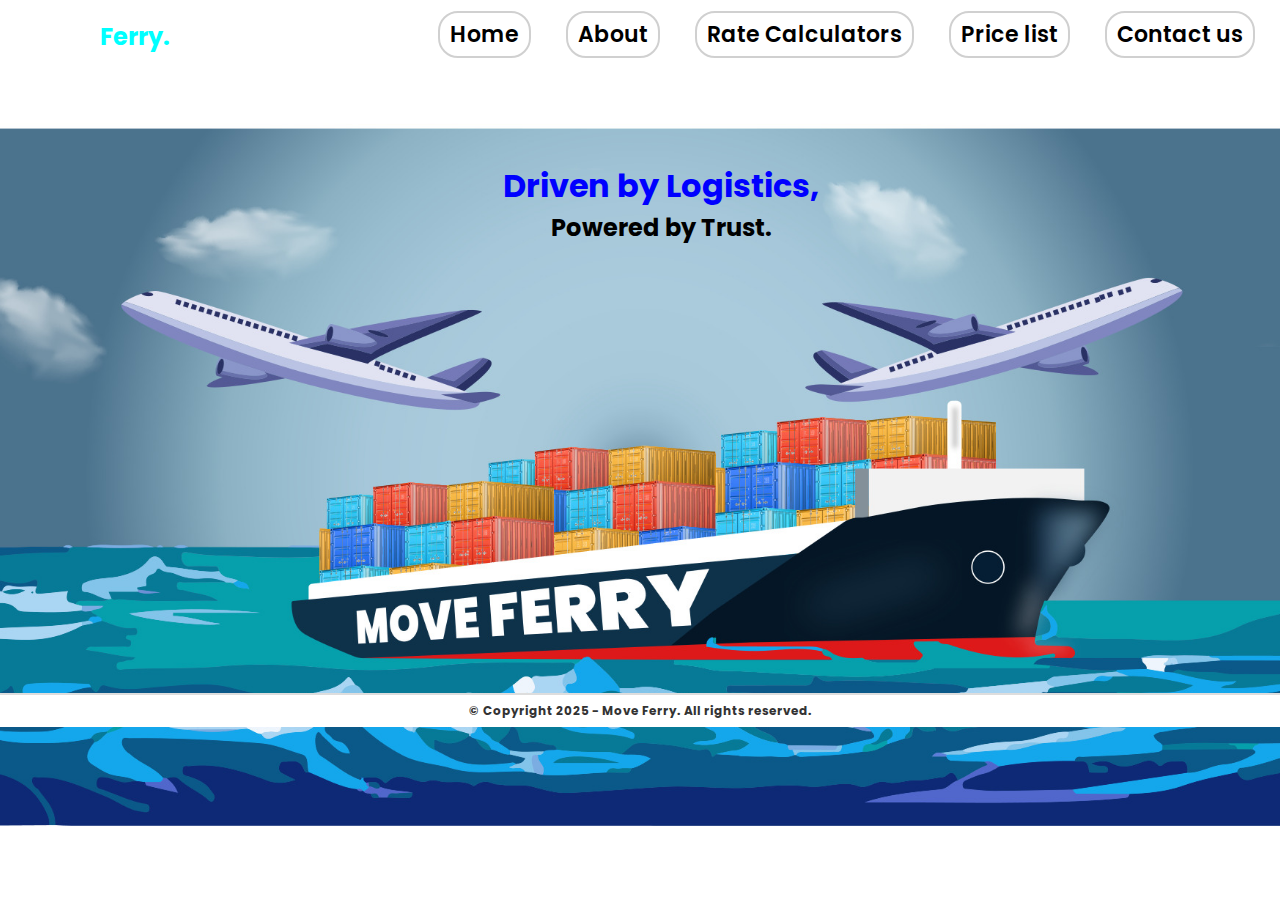
<file: index.html>
<!DOCTYPE html>
<html lang="en">
<head>
    <meta charset="UTF-8">
    <meta name="viewport" content="width=device-width, initial-scale=1.0">
    <title>Move Ferry-Home</title>
    <link rel="stylesheet" href="style.css">
    <link rel="icon" href="moveferry-logo.jpg" type="">
    <script src="script.js"></script>
    <link rel="preconnect" href="https://fonts.googleapis.com">
<link rel="preconnect" href="https://fonts.gstatic.com" crossorigin>
<link href="https://fonts.googleapis.com/css2?family=Poppins:ital,wght@0,100;0,200;0,300;0,400;0,500;0,600;0,700;0,800;0,900;1,100;1,200;1,300;1,400;1,500;1,600;1,700;1,800;1,900&display=swap" rel="stylesheet">
</head>
<body>
    <nav>
       <h1> Move<span>Ferry.</span></h1>
       
        <ul>
            <a href="index.html"><li>Home </li></a>
          <a href="about.html">   <li>About</li></a>
          <a href="">  <li>Rate Calculators</li></a>
          <a href="">  <li>Price list</li></a>
          <a href="contact.html">  <li>Contact us</li></a>
          
        </ul>
    </nav><div class="big-body-box">
    <div class="body-box">
        <h1>Driven by Logistics,</h1>
        <h3>Powered by Trust.</h3>
    </div>
</div>
    <div class="footerbox">
    <footer>
        <h3>© Copyright 2025 - Move Ferry. All rights reserved.</h3>
    </footer>
</div>
</body
</file>
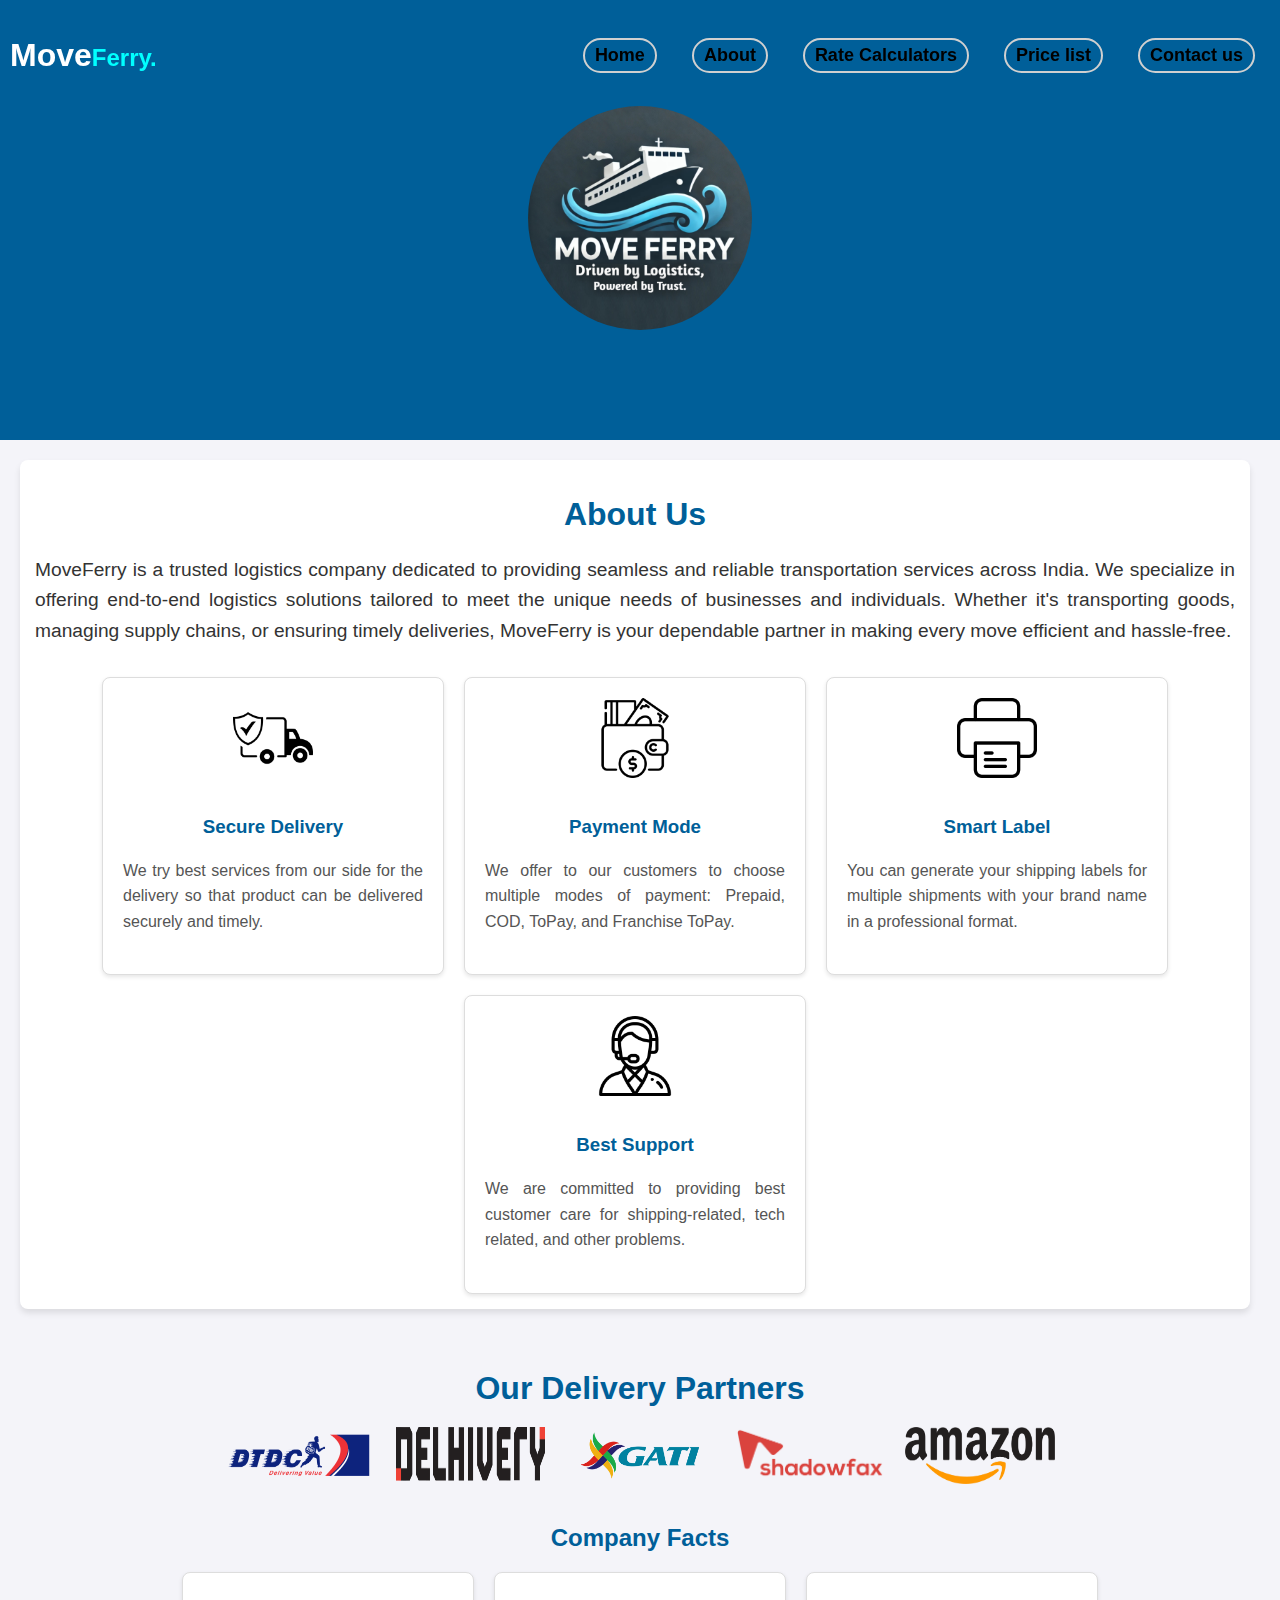
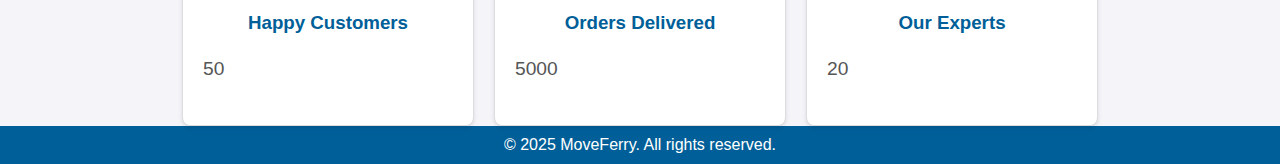
<file: about.html>
<!DOCTYPE html>
<html lang="en">
<head>
    <meta charset="UTF-8">
    <meta name="viewport" content="width=device-width, initial-scale=1.0">
    <title>About - MoveFerry</title>
    <link rel="stylesheet" href="about.css">
    <link rel="icon" href="moveferry-logo.jpg" type="image/jpeg">
</head>
<body>

    <header>
        <nav>
            <h1> Move<span>Ferry.</span></h1>

            <!-- Mobile menu toggle button -->
            <button class="menu-toggle" aria-label="Toggle Menu">&#9776;</button>
            
            <ul class="nav-links">
                <a href="index.html"><li>Home</li></a>
                <a href="about.html"><li>About</li></a>
                <a href=""><li>Rate Calculators</li></a>
                <a href=""><li>Price list</li></a>
                <a href="contact.html"><li>Contact us</li></a>
            </ul>
        </nav>
        <img src="moveferry-logo.jpg" alt="MoveFerry Logo">
        <h1>MoveFerry</h1>
    </header>

    <div class="container">
        <h1>About Us</h1>
        <p>
            MoveFerry is a trusted logistics company dedicated to providing seamless and reliable transportation services across India. We specialize in offering end-to-end logistics solutions tailored to meet the unique needs of businesses and individuals. Whether it's transporting goods, managing supply chains, or ensuring timely deliveries, MoveFerry is your dependable partner in making every move efficient and hassle-free.
        </p>

        <div class="cards">
            <div class="card">
                <img src="secure-delivery-icon.png" alt="Secure Delivery">
                <h3>Secure Delivery</h3>
                <p>We try best services from our side for the delivery so that product can be delivered securely and timely.</p>
            </div>
            <div class="card">
                <img src="wallet.png" alt="Payment Mode">
                <h3>Payment Mode</h3>
                <p>We offer to our customers to choose multiple modes of payment: Prepaid, COD, ToPay, and Franchise ToPay.</p>
            </div>
            <div class="card">
                <img src="printer.png" alt="Smart Lable">
                <h3>Smart Label</h3>
                <p>You can generate your shipping labels for multiple shipments with your brand name in a professional format.</p>
            </div>
            <div class="card">
                <img src="support.png" alt="Best Support">
                <h3>Best Support</h3>
                <p>We are committed to providing best customer care for shipping-related, tech related, and other problems.</p>
            </div>
        </div>
    </div>

    <div class="carousel">
        <h1>Our Delivery Partners</h1>
        <div class="carousel-track">
            <img src="DTDC-logo.png" alt="DTDC">
            <img src="Delhivery-logo.png" alt="Delhivery">
            <img src="gati-2-logo.png" alt="Gati">
            <img src="shadowfax-logo.webp" alt="Shadowfax">
            <img src="amazon-logo.webp" alt="Amazon">
        </div>
    </div>

    <h2>Company Facts</h2>
    <div class="facts">
        <div class="fact-card">
            <h3>Happy Customers</h3>
            <p>50</p>
        </div>
        <div class="fact-card">
            <h3>Orders Delivered</h3>
            <p>5000</p>
        </div>
        <div class="fact-card">
            <h3>Our Experts</h3>
            <p>20</p>
        </div>
    </div>

    <footer>
        &copy; 2025 MoveFerry. All rights reserved.
    </footer>

    <script>
        // Mobile menu toggle functionality
        const menuButton = document.querySelector('.menu-toggle');
        const navLinks = document.querySelector('.nav-links');

        menuButton.addEventListener('click', () => {
            // Toggle the 'active' class on the <ul> for mobile navigation
            navLinks.classList.toggle('active');
        });
    </script>
</body>
</html>
</file>
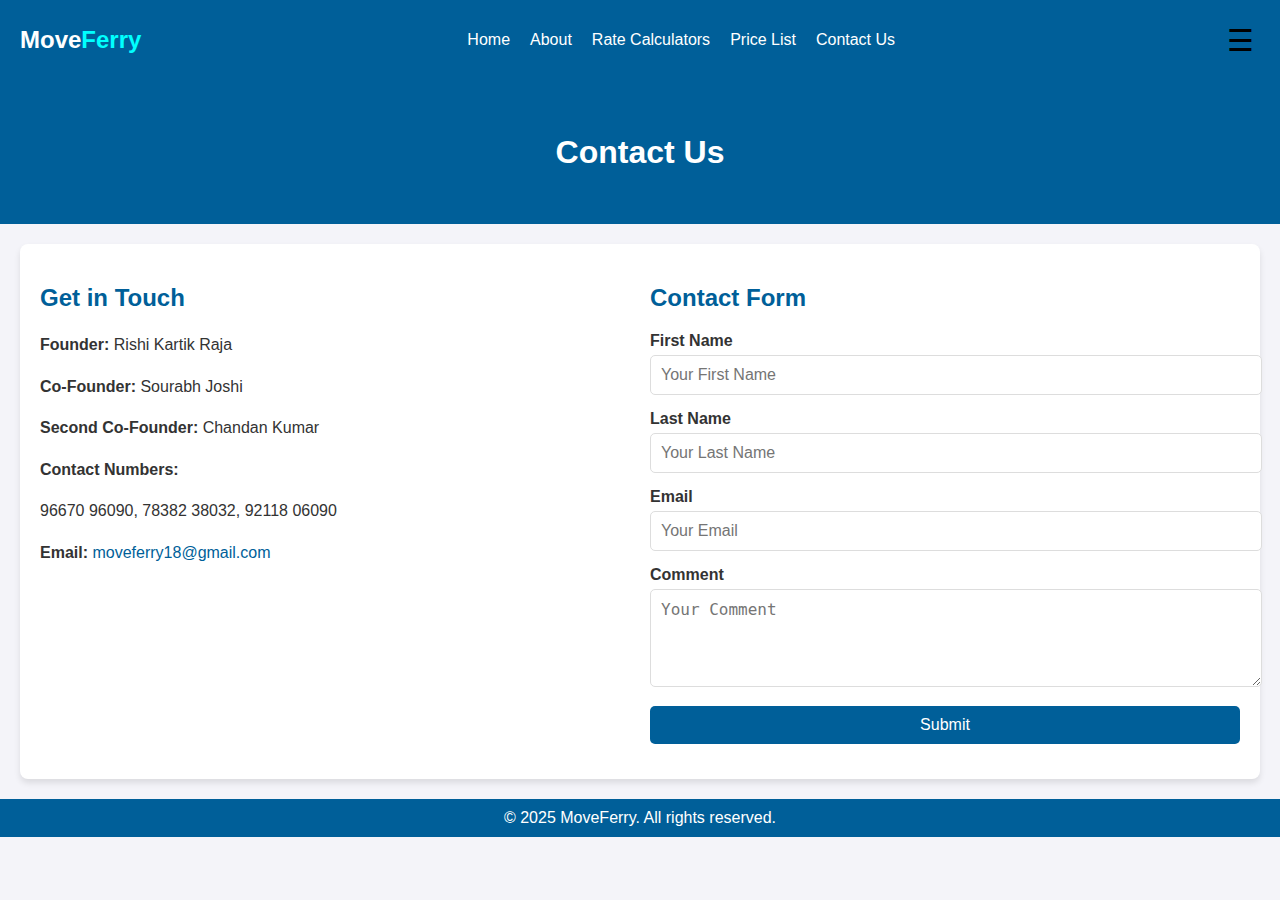
<file: contact.html>
<!DOCTYPE html>
<html lang="en">
<head>
    <meta charset="UTF-8">
    <meta name="viewport" content="width=device-width, initial-scale=1.0">
    <title>Contact Us - MoveFerry</title>
    <link rel="stylesheet" href="contact.css">
    <script defer src="script.js"></script>
    <style>
       
    </style>
</head>
<body>
    <!-- Navigation Bar -->
    <nav>
        <h1>Move<span>Ferry</span></h1>
        <ul class="nav-links">
            <li><a href="index.html">Home</a></li>
            <li><a href="about.html">About</a></li>
            <li><a href="rate-calculator.html">Rate Calculators</a></li>
            <li><a href="price-list.html">Price List</a></li>
            <li><a href="contact.html">Contact Us</a></li>
        </ul>
        <button class="menu-toggle"></button>
    </nav>

    <!-- Contact Section -->
    <header>
        <h1>Contact Us</h1>
    </header>

    <main>
        <div class="contact-container">
            <div class="contact-info">
                <h2>Get in Touch</h2>
                <p><strong>Founder:</strong> Rishi Kartik Raja</p>
                <p><strong>Co-Founder:</strong> Sourabh Joshi</p>
                <p><strong>Second Co-Founder:</strong> Chandan Kumar</p>

                <p><strong>Contact Numbers:</strong></p>
                <p>96670 96090, 78382 38032, 92118 06090</p>

                <p><strong>Email:</strong> <a href="mailto:moveferry18@gmail.com">moveferry18@gmail.com</a></p>
            </div>

            <div class="contact-form">
                <h2>Contact Form</h2>
                <form action="https://formsubmit.co/moveferry18@gmail.com" method="POST">
                    <label for="first-name">First Name</label>
                    <input type="text" id="first-name" name="first_name" placeholder="Your First Name" required>

                    <label for="last-name">Last Name</label>
                    <input type="text" id="last-name" name="last_name" placeholder="Your Last Name" required>

                    <label for="email">Email</label>
                    <input type="email" id="email" name="email" placeholder="Your Email" required>

                    <label for="comment">Comment</label>
                    <textarea id="comment" name="comment" rows="4" placeholder="Your Comment" required></textarea>

                    <button type="submit">Submit</button>
                </form>
            </div>
        </div>
    </main>

    <!-- Footer -->
    <footer>
        &copy; 2025 MoveFerry. All rights reserved.
    </footer>
    <script>
        document.addEventListener('DOMContentLoaded', () => {
    const menuToggle = document.querySelector('.menu-toggle');
    const navLinks = document.querySelector('.nav-links');

    menuToggle.addEventListener('click', () => {
        navLinks.classList.toggle('active');
    });
});

    </script>
</body>
</html>
</file>
<file: style.css>
/* Import Google Font */
@import url('https://fonts.googleapis.com/css2?family=Poppins:ital,wght@0,100;0,200;0,300;0,400;0,500;0,600;0,700;0,800;0,900;1,100;1,200;1,300;1,400;1,500;1,600;1,700;1,800;1,900&display=swap');

/* General reset and font styling */
* {
    font-family: 'Poppins', sans-serif;
    margin: 0;
    padding: 0;
    box-sizing: border-box;
}

/* Body styling */
body {
    background-image: url(move\ ferry.jpg\ \(1\).jpg);
    margin: 0;
    background-position: center;
    background-size: 110%;
    background-repeat: no-repeat;
    background-attachment: fixed;
}

/* Navigation bar styling */
nav {
    display: flex;
    justify-content: space-between;
    align-items: center;
    background-color: rgba(255, 255, 255, 0.129);
    padding: 10px;
    position: sticky;
    top: 0;
    z-index: 100;
}

nav h1 span {
    color: rgb(0, 255, 255);
    font-size: x-large;
}

nav h1 {
    color: white;
    font-size: xx-large;
}

ul {
    display: flex;
    list-style: none;
    padding: 0;
    margin-right: 15px;
    transition: max-height 0.3s ease-in-out;
}
ul.active {
    display: block;
    max-height: 500px; 
}


ul a {
    text-decoration: none;
}

li {
    color: black;
    font-size: 14px;
    margin-left: 35px;
    padding: 5px 10px;
    font-size: 22px;
    background-color: #f4f4f400;
    border: 2px solid #d0d0d0;
    border-radius: 20px;
    transition: background-color 0.3s ease, transform 0.2s ease;
    cursor: pointer;
    text-align: center;
    font-weight: 600;
}

li:hover {
    background-color: #ddd;
    transform: scale(1.3);
}

ul a {
    text-decoration: none;
    color: inherit;
    display: block;
}

/* Body content box */
.body-box {
    display: flex;
    justify-content: center;
    align-items: center;
    flex-direction: column;
    margin-top: 94px;
    margin-left: 42px;
}

.body-box h1 {
    font-size: xx-large;
    text-align: center;
    color: blue;
}

.body-box h3 {
    font-size: x-large;
    text-align: center;
}

/* Footer styling */
footer {
    background-color: white;
    display: flex;
    flex-direction: column;
    justify-content: center;
    align-items: center;
    margin-top: 28em;
    padding: 7px;
    border-top: 2px solid #ddd;
}

footer h3 {
    color: #333;
    font-size: 12px;
    text-align: center;
}

/* Responsive design */
/* Responsive design for portrait orientation (phones and tablets) */
@media screen and (max-width: 768px) and (orientation: portrait) {
    nav {
        flex-direction: column;
        text-align: center;
    }

    body {
        background-color: black;
    }

    nav h1 {
        font-size: 24px;
    }

    ul {
        flex-direction: column;
        margin-top: 10px;
        display: none;
        width: 100%;
        text-align: center;
    }

    ul.active {
        display: block;
    }

    li {
        font-size: 18px;
        margin: 5px 0;
        color: white;
    }

    .body-box {
        margin-left: 0;
        padding: 20px;
    }

    .body-box h1 {
        font-size: 24px;
    }

    .body-box h3 {
        font-size: 20px;
    }

    footer {
        margin-top: 15em;
        padding: 10px;
    }

    footer h3 {
        font-size: 14px;
    }
}

/* Additional rule to prevent styling on landscape orientations */
@media screen and (min-width: 769px) or (orientation: landscape) {
    ul {
        display: flex !important; /* Force display to flex for larger or landscape devices */
    }

    body {
        background-color: initial;
    }

    li {
        color: initial;
    }
}
/* Responsive design for portrait orientation (phones and tablets) */
@media screen and (max-width: 768px) and (orientation: portrait) {
    nav button {
        display: block; /* Show the hamburger menu in portrait mode */
    }

    ul {
        display: none;
        width: 100%;
        text-align: center;
    }

    ul.active {
        display: block;
    }
}

/* Hide hamburger menu button in landscape orientation */
@media screen and (orientation: landscape) {
    nav button {
        display: none; /* Hide the hamburger menu in landscape mode */
    }

    ul {
        display: flex !important; /* Ensure the navigation menu is visible in landscape mode */
    }
}
</file>
<file: about.css>
body {
    font-family: Arial, sans-serif;
    margin: 0;
    padding: 0;
    background-color: #f4f4f9;
    color: #333;
}

nav {
    display: flex;
    justify-content: space-between;
    align-items: center;
    margin-bottom: 10px;
    padding: 0;
    position: sticky;
    top: 0;
    z-index: 100;
}

nav h1 span {
    color: rgb(0, 255, 255);
    font-size: x-large;
}

nav h1 {
    color: white;
    font-size: xx-large;
    margin-left: 10px;
}

ul.nav-links {
    display: flex;
    list-style: none;
    padding: 0;
    margin-right: 25px;
}

ul a {
    text-decoration: none;
}

li {
    color: black;
    font-size: 14px;
    margin-left: 35px;
    padding: 5px 10px;
    font-size: 22px;
    background-color: #f4f4f400;
    border: 2px solid #d0d0d0;
    border-radius: 20px;
    transition: background-color 0.3s ease, transform 0.2s ease;
    cursor: pointer;
    text-align: center;
    font-weight: 600;
}

li:hover {
    background-color: #ddd;
    transform: scale(1.3);
}

ul a {
    text-decoration: none;
    color: inherit;
    display: block;
}

header {
    background-color: #005f99;
    color: white;
    padding: 1em 0;
    text-align: center;
}

header img {
    width: 14em;
    border-radius: 50%;
    margin-bottom: 10px;
}

.container {
    max-width: 1200px;
    margin: 20px auto;
    padding: 20px;
    background: white;
    border-radius: 8px;
    box-shadow: 0 4px 6px rgba(0, 0, 0, 0.1);
}

h1 {
    color: #005f99;
    text-align: center;
}

h2 {
    color: #005f99;
    text-align: center;
    margin-top: 40px;
}

p {
    font-size: 1.2em;
    line-height: 1.6;
    margin: 20px 0;
    text-align: justify;
}

.facts {
    display: flex;
    justify-content: center;
    flex-wrap: wrap;
    gap: 20px;
    margin-top: 20px;
}

.fact-card {
    background: #fff;
    border: 1px solid #ddd;
    border-radius: 8px;
    box-shadow: 0 2px 4px rgba(0, 0, 0, 0.1);
    width: 250px;
    text-align: center;
    padding: 20px;
}

.fact-card h3 {
    color: #005f99;
    margin-bottom: 10px;
}

.fact-card p {
    font-size: 1.2em;
    color: #555;
}

.cards {
    display: flex;
    flex-wrap: wrap;
    gap: 20px;
    justify-content: center;
    margin-top: 30px;
}

.card {
    background: #fff;
    border: 1px solid #ddd;
    border-radius: 8px;
    box-shadow: 0 2px 4px rgba(0, 0, 0, 0.1);
    width: 300px;
    text-align: center;
    padding: 20px;
}

.card img {
    width: 80px;
    height: auto;
    margin-bottom: 15px;
}

.card h3 {
    color: #005f99;
    margin-bottom: 10px;
}

.card p {
    font-size: 1em;
    color: #555;
}

.carousel {
    margin: 40px auto;
    text-align: center;
    overflow: hidden;
    position: relative;
    max-width: 100%;
}

.carousel h1 {
    margin-bottom: 20px;
    color: #005f99;
}

.carousel-track {
    display: flex;
    transition: transform 0.5s ease;
    justify-content: center;
}

.carousel img {
    width: 150px;
    height: auto;
    margin: 0 10px;
}

footer {
    background-color: #005f99;
    color: white;
    text-align: center;
    padding: 10px 0;
    position: fixed;
    bottom: 0;
    width: 100%;
}

/* Desktop and Larger Layout */
@media (min-width: 1024px) {
    nav {
        flex-direction: row;
        justify-content: space-between;
        align-items: center;
    }

    ul.nav-links {
        display: flex;
        margin-right: 25px;
    }

    .menu-toggle {
        display: none; /* Hide the hamburger menu on larger screens */
    }

    li {
        font-size: 18px;
        margin-left: 35px;
    }

    header img {
        width: 14em;
    }

    .container {
        margin: 20px;
        padding: 15px;
    }

    .cards {
        flex-direction: row;
        align-items: center;
    }

    .card {
        width: 300px;
    }

    footer {
        position: static;
    }
}

/* Mobile and Tablet Layout (Small screens) */
@media (max-width: 1024px) {
    nav {
        flex-direction: column;
        text-align: center;
        padding: 15px;
    }

    nav h1 {
        font-size: 26px;
    }

    ul.nav-links {
        display: none;
        flex-direction: column;
        margin-top: 10px;
    }

    li {
        font-size: 18px;
        margin: 5px 0;
    }

    header img {
        width: 10em;
    }

    .container {
        margin: 20px;
        padding: 15px;
    }

    .cards {
        flex-direction: column;
        align-items: center;
    }

    .card {
        width: 80%;
        margin-bottom: 20px;
    }

    .carousel img {
        width: 120px;
    }

    footer {
        position: static;
        margin-top: 20px;
    }

    /* Mobile Menu Toggle */
    .menu-toggle {
        display: block;
        font-size: 30px;
        background: none;
        border: none;
        color: white;
        cursor: pointer;
        margin-top: 10px;
    }

    ul.nav-links.active {
        display: flex; /* Show the menu when active */
    }
}
</file>
<file: contact.css>
/* General Styles */
 body {
    font-family: Arial, sans-serif;
    margin: 0;
    padding: 0;
    background-color: #f4f4f9;
    color: #333;
}

nav {
    display: flex;
    justify-content: space-between;
    align-items: center;
    background-color: #005f99;
    padding: 10px 20px;
    position: sticky;
    top: 0;
    z-index: 1000;
}

nav h1 {
    color: #ffffff;
    font-size: 1.5rem;
}

nav h1 span {
    color: #00ffff;
}

.nav-links {
    list-style: none;
    display: flex;
    gap: 20px;
    margin: 0;
    padding: 0;
}

.nav-links li a {
    text-decoration: none;
    color: #ffffff;
    font-size: 1rem;
    transition: color 0.3s ease;
}

.nav-links li a:hover {
    color: #00ffff;
}

.menu-toggle {
    display: none;
    font-size: 1.5rem;
    color: #ffffff;
    background: none;
    border: none;
    cursor: pointer;
}

header {
    background-color: #005f99;
    color: #ffffff;
    padding: 2rem 0;
    text-align: center;
}

main {
    padding: 20px;
}

.contact-container {
    display: flex;
    flex-wrap: wrap;
    gap: 20px;
    max-width: 1200px;
    margin: 0 auto;
    background: #ffffff;
    padding: 20px;
    border-radius: 8px;
    box-shadow: 0 4px 6px rgba(0, 0, 0, 0.1);
}

.contact-info {
    flex: 1;
    min-width: 300px;
}

.contact-info h2 {
    color: #005f99;
    margin-bottom: 20px;
}

.contact-info p {
    font-size: 1rem;
    line-height: 1.6;
    margin-bottom: 10px;
}

.contact-info a {
    color: #005f99;
    text-decoration: none;
}

.contact-form {
    flex: 1;
    min-width: 300px;
}

.contact-form h2 {
    color: #005f99;
    margin-bottom: 20px;
}

.contact-form label {
    font-weight: bold;
    margin-bottom: 5px;
    display: block;
}

.contact-form input,
.contact-form textarea,
.contact-form button {
    width: 100%;
    padding: 10px;
    margin-bottom: 15px;
    font-size: 1rem;
    border: 1px solid #ddd;
    border-radius: 5px;
}

.contact-form button {
    background-color: #005f99;
    color: #ffffff;
    border: none;
    cursor: pointer;
    transition: background-color 0.3s ease;
}

.contact-form button:hover {
    background-color: #004570;
}

footer {
    background-color: #005f99;
    color: #ffffff;
    text-align: center;
    padding: 10px 0;
}

/* Responsive Styles */
@media (max-width: 768px) {
    .nav-links {
        display: none;
        flex-direction: column;
        gap: 10px;
        background-color: #005f99;
        position: absolute;
        top: 60px;
        right: 20px;
        padding: 10px;
        border-radius: 8px;
        box-shadow: 0 4px 6px rgba(0, 0, 0, 0.1);
    }

    .nav-links.active {
        display: flex;
    }

    .menu-toggle {
        display: block;
    }

    .contact-container {
        flex-direction: column;
        padding: 10px;
    }
}

@media (max-width: 480px) {
    nav h1 {
        font-size: 1.2rem;
    }

    .contact-info p,
    .contact-form label {
        font-size: 0.9rem;
    }

    .contact-form input,
    .contact-form textarea,
    .contact-form button {
        font-size: 0.9rem;
    }
}

/* Hide the toggle button for screens larger than 768px */
@media (min-width: 769px) {
    .menu-toggle {
        display: none !important;
        
    }

    /* Ensure the nav-links are always horizontal on larger screens */
    .nav-links {
        display: flex !important;
        flex-direction: row;
        position: static;
        background: none;
        gap: 20px;
        box-shadow: none;
    }
}
</file>
